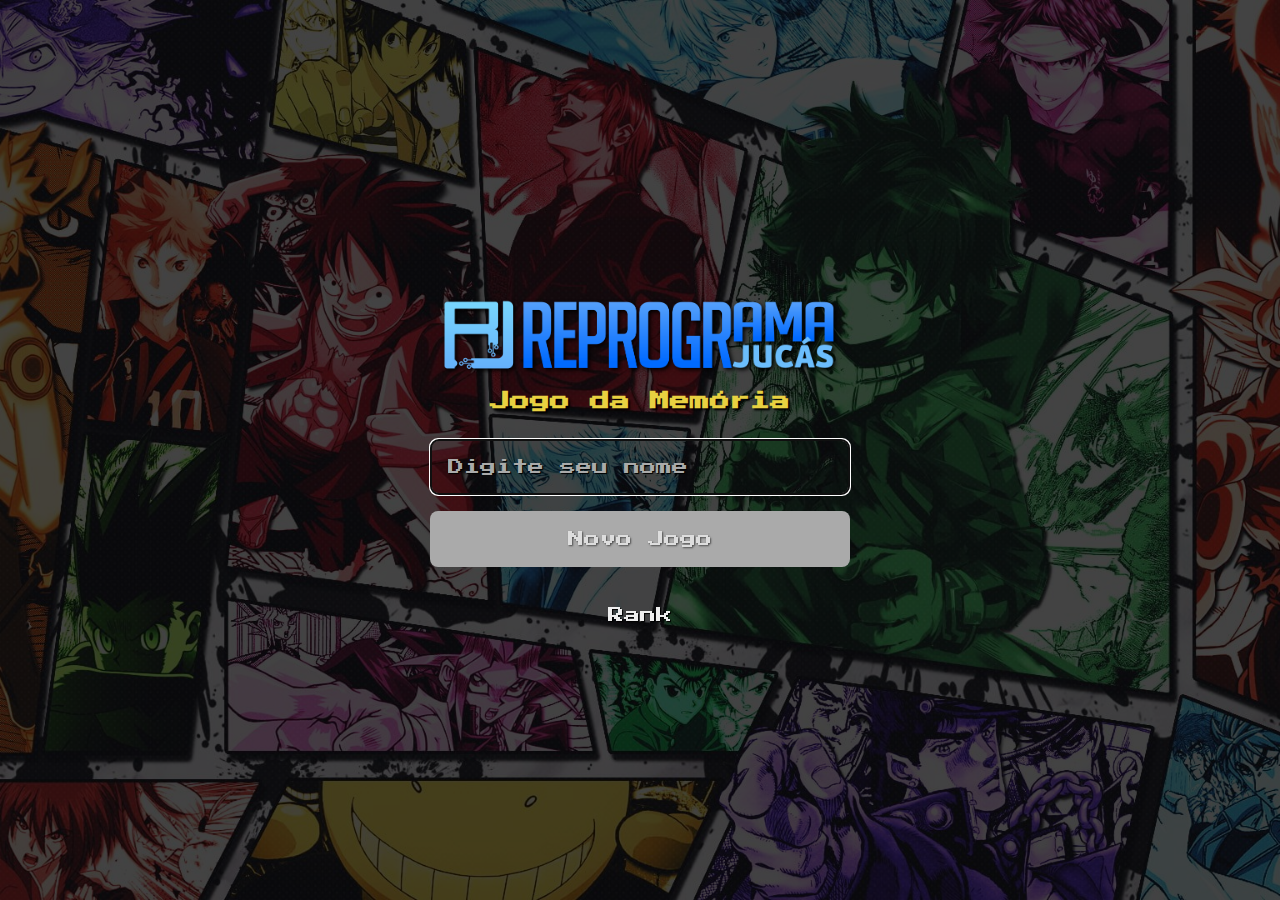
<file: index.html>
<!DOCTYPE html>
<html lang="pt-BR">
  <head>
    <meta charset="UTF-8" />
    <meta name="viewport" content="width=device-width, initial-scale=1.0" />
    <meta name="description" content="Jogo da memória com imagens de animes" />
    <meta name="author" content="Daniel Quintino" />
    <meta name="creator" content="Reprogama Jucás" />
    <link rel="shortcut icon" href="./images/logo-rj.png" type="image/x-icon" />
    <link rel="preconnect" href="https://fonts.googleapis.com" />
    <link rel="preconnect" href="https://fonts.gstatic.com" crossorigin />
    <link
      href="https://fonts.googleapis.com/css2?family=Press+Start+2P&display=swap"
      rel="stylesheet"
    />
    <title>Memory Game</title>
    <link rel="stylesheet" href="./styles/newGame.css" />
    <script src="./scripts/newGame.js" defer></script>
  </head>
  <body>
    <div class="container">
      <form class="newGameForm">
        <header class="newGameHeader">
          <a href="https://emanuelquintino.github.io/Page-WDC/" target="_blank">
            <img src="./images/logo-reprograma-jucas.png" alt="" />
          </a>
          <h1>Jogo da Memória</h1>
        </header>
        <main>
          <input
            type="text"
            placeholder="Digite seu nome"
            class="inputName"
            autofocus
            required
          />
        </main>
        <footer>
          <button type="submit" class="newGameButton" disabled>
            Novo Jogo
          </button>
          <button type="button" class="buttonRank">Rank</button>
        </footer>
      </form>
    </div>
  </body>
</html>
</file>
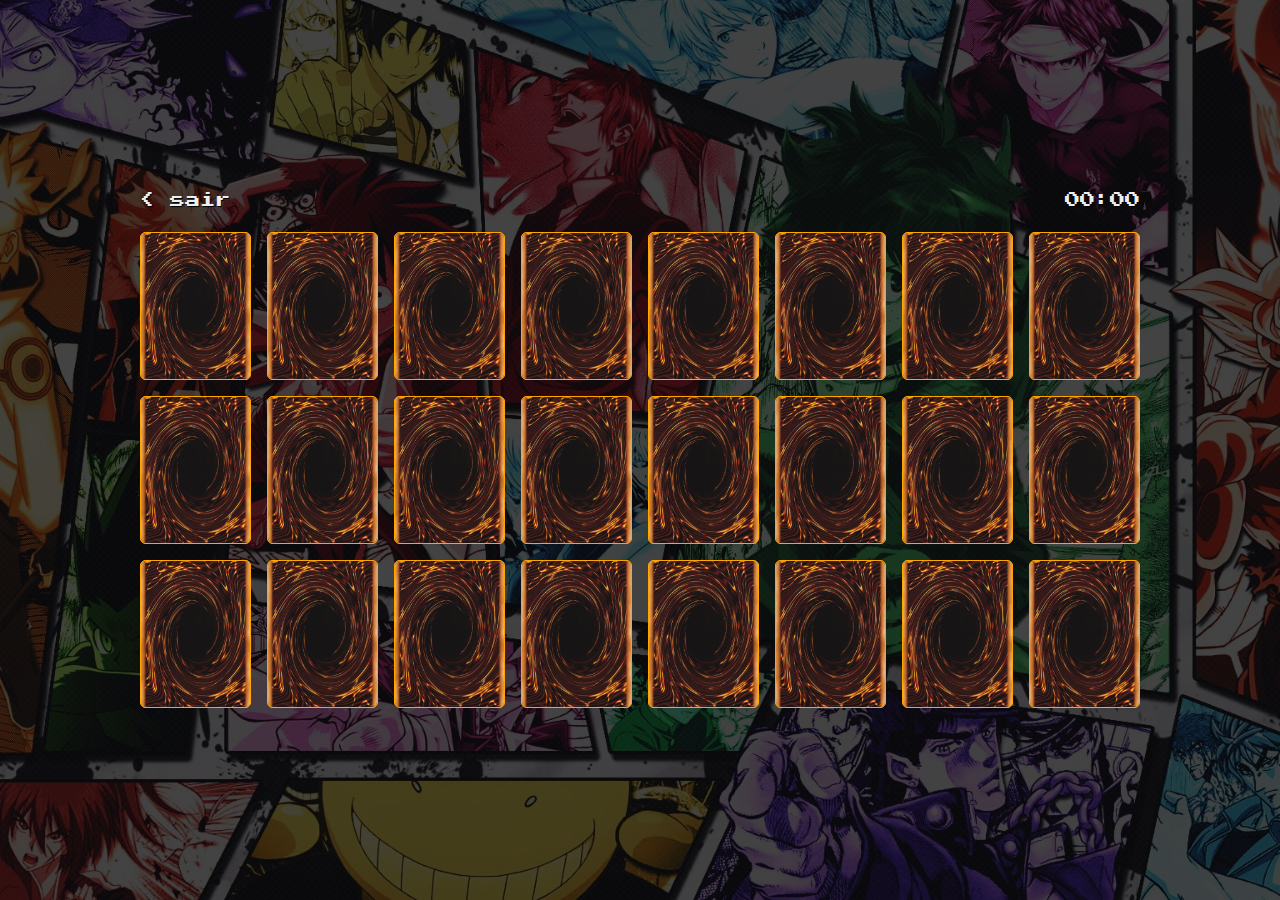
<file: pages/cards.html>
<!DOCTYPE html>
<html lang="pt-BR">
  <head>
    <meta charset="UTF-8" />
    <meta name="viewport" content="width=device-width, initial-scale=1.0" />
    <meta name="description" content="Jogo da memória com imagens de animes" />
    <meta name="author" content="Daniel Quintino" />
    <meta name="creator" content="Reprogama Jucás" />
    <link rel="shortcut icon" href="../images/logo-rj.png" type="image/x-icon" />
    <link rel="preconnect" href="https://fonts.googleapis.com" />
    <link rel="preconnect" href="https://fonts.gstatic.com" crossorigin />
    <link
      href="https://fonts.googleapis.com/css2?family=Press+Start+2P&display=swap"
      rel="stylesheet"
    />
    <title>Memory Game</title>
    <link rel="stylesheet" href="../styles/Cards.css" />
    <script src="../scripts/cards.js" defer></script>
  </head>
  <body>
    <div class="container">
      <main>
        <aside>
          <button class="backButton">&lt; sair</button>
          <div class="datePlayer">
            <span class="playerName"></span>
            <span class="timer">00:00</span>
          </div>
        </aside>

        <div class="gridCards">
          <div class="card" name="">
            <div class="front">
              <img src="../images/card_1.jpg" alt="" />
            </div>
            <div class="back">
              <img src="../images/yugioh-card-back.png" alt="" />
            </div>
          </div>
        </div>
      </main>
    </div>
  </body>
</html>
</file>
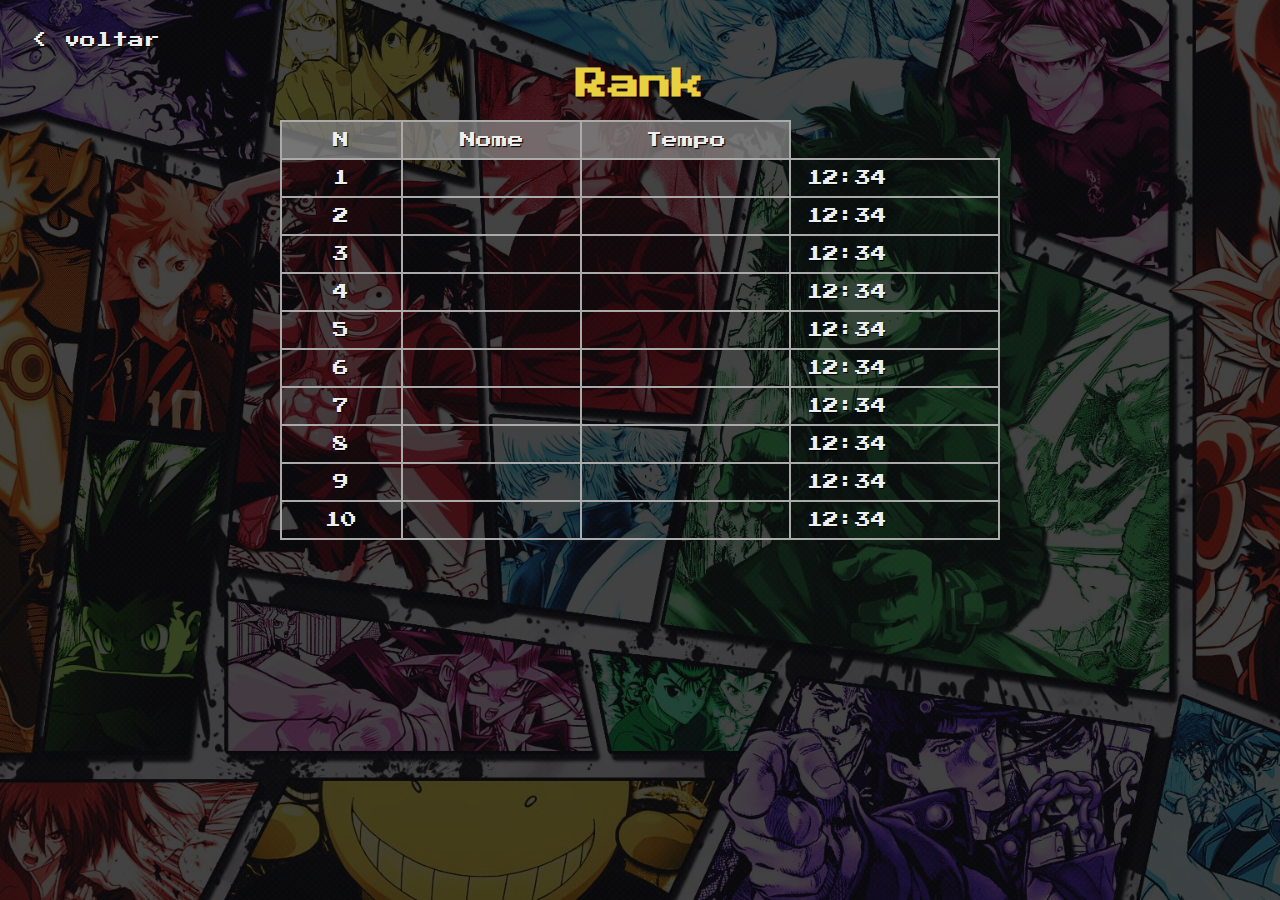
<file: pages/rank.html>
<!DOCTYPE html>
<html lang="pt-BR">
  <head>
    <meta charset="UTF-8" />
    <meta name="viewport" content="width=device-width, initial-scale=1.0" />
    <meta name="description" content="Jogo da memória com imagens de animes" />
    <meta name="author" content="Daniel Quintino" />
    <meta name="creator" content="Reprogama Jucás" />
    <link rel="shortcut icon" href="../images/logo-rj.png" type="image/x-icon" />
    <link rel="preconnect" href="https://fonts.googleapis.com" />
    <link rel="preconnect" href="https://fonts.gstatic.com" crossorigin />
    <link
      href="https://fonts.googleapis.com/css2?family=Press+Start+2P&display=swap"
      rel="stylesheet"
    />
    <title>Memory Game</title>
    <link rel="stylesheet" href="../styles/rank.css" />
    <script src="../scripts/rank.js" defer></script>
  </head>
  <body>
    <div class="container">
      <aside>
        <button class="backButton">&lt; voltar</button>
      </aside>
      <main>
        <h1>Rank</h1>
        <table class="tableRank">
          <thead>
            <tr>
              <th>N</th>
              <th>Nome</th>
              <th>Tempo</th>
            </tr>
          </thead>
          <tbody>
            <tr>
              <td>1</td>
              <td>Daniel Quintino</td>
              <td>12:34</td>
            </tr>
          </tbody>
        </table>
      </main>
    </div>
  </body>
</html>
</file>
<file: styles/newGame.css>
@import url(./reset.css);

.newGameForm {
  height: 100%;
  max-width: 42rem;
  margin: 0 auto;
  border-radius: 0.8rem;
  display: grid;
  place-content: center;
}

.newGameHeader {
  display: flex;
  flex-direction: column;
  align-items: center;
  justify-content: center;
  margin-bottom: 2.8rem;
}

.newGameHeader img {
  margin-top: 2.4rem;
  width: 100%;
  filter: drop-shadow(2px 2px 2px black);
}

.newGameHeader h1 {
  font-size: clamp(2rem, 6vw, 2rem);
  white-space: nowrap;
  text-align: center;
  color: #e8d141;
  margin-top: 0.8rem;
  text-shadow: 2px 2px 2px black;
}

.inputName {
  font-size: 1.6rem;
  border: solid 2px #aaa;
  border-radius: 8px;
  padding: 1.6rem;
  width: 100%;
  height: 5.6rem;
}

.inputName::placeholder {
  color: #aaa;
}

.newGameButton {
  font-size: 1.6rem;
  background: linear-gradient(200deg, #056cf2, #2793f2);
  border-radius: 8px;
  padding: 1.6rem;
  width: 100%;
  height: 5.6rem;
  text-shadow: 1px 1px 2px #0008;
  transition: filter 200ms;
  margin-top: 1.6rem;
}

.newGameButton:hover {
  cursor: pointer;
  filter: brightness(1.1);
}

.newGameButton:disabled {
  background: #aaa;
  color: #ddd;
  cursor: not-allowed;
  filter: none;
}

.buttonRank {
  font-size: 1.6rem;
  margin: 2.4rem auto 0;
  display: block;
  padding: 1.6rem;
  border-radius: 0.8rem;
}

.buttonRank:hover {
  cursor: pointer;
  text-decoration: underline;
}
</file>
<file: styles/Cards.css>
@import url(./reset.css);

main {
  max-width: 42rem;
  min-height: 100vh;
  margin: 0 auto;
  display: flex;
  flex-direction: column;
  align-items: center;
  justify-content: center;
}

aside {
  width: 100%;
  display: flex;
  align-items: center;
  justify-content: space-between;
}

aside,
aside button {
  font-size: clamp(0.8rem, 1.2vw, 1.6rem);
}

.gridCards {
  display: grid;
  width: 100%;
  height: 100%;
  grid-template-columns: repeat(4, 1fr);
  gap: 1rem;
  margin-top: 2rem;
  perspective: 100rem;
}

.card {
  width: 100%;
  aspect-ratio: 3/4;
  border-radius: 0.6rem;
  position: relative;
  transition: transform 500ms, filter 200ms;
  transform-style: preserve-3d;
}

.card:hover {
  cursor: pointer;
}

.flipCard {
  transform: rotateY(180deg);
}

.card div {
  width: 100%;
  height: 100%;
  position: absolute;
}

.card div img {
  width: 100%;
  height: 100%;
  object-fit: cover;
  border: solid 1.5px orange;
  border-radius: 0.6rem;
  transition: filter 300ms, opacity 300ms;
}

.front {
  transform: rotateY(180deg);
}

.back {
  backface-visibility: hidden;
  transform: rotateY(0deg);
}

.disabledCard img {
  filter: saturate(0.1);
}

@media (min-width: 768px) {
  main {
    max-width: 100rem;
  }

  .gridCards {
    grid-template-columns: repeat(8, 1fr);
    gap: 1.6rem;
    margin-top: 2.4rem;
  }
}
</file>
<file: styles/rank.css>
@import url(reset.css);

aside .backButton {
  margin-top: 7.2rem;
  font-size: clamp(1rem, 2.5vw, 1.6rem);
}

main {
  max-width: 72rem;
  margin: 0 auto;
}

h1 {
  font-size: clamp(2.4rem, 4.5vw, 3.2rem);
  text-align: center;
  color: #e8d141;
  margin-top: 7.2rem;
}

table {
  width: 100%;
  margin: 0 auto;
  border-collapse: collapse;
  margin-top: 4.2rem;
  font-size: clamp(0.8rem, 2.5vw, 1.6rem);
}

th,
td {
  border: 2px solid #aaa;
  padding: 1rem 1.6rem;
}

th {
  font-weight: 500;
  background: #888b;
}

tr {
  transition: background 100ms;
}

tr:hover {
  background: #8888;
}

td:nth-child(odd) {
  text-align: center;
}

@media (min-width: 768px) {
  aside .backButton {
    margin-top: 3.2rem;
  }
}

h1,
table {
  margin-top: 2rem;
}
</file>
